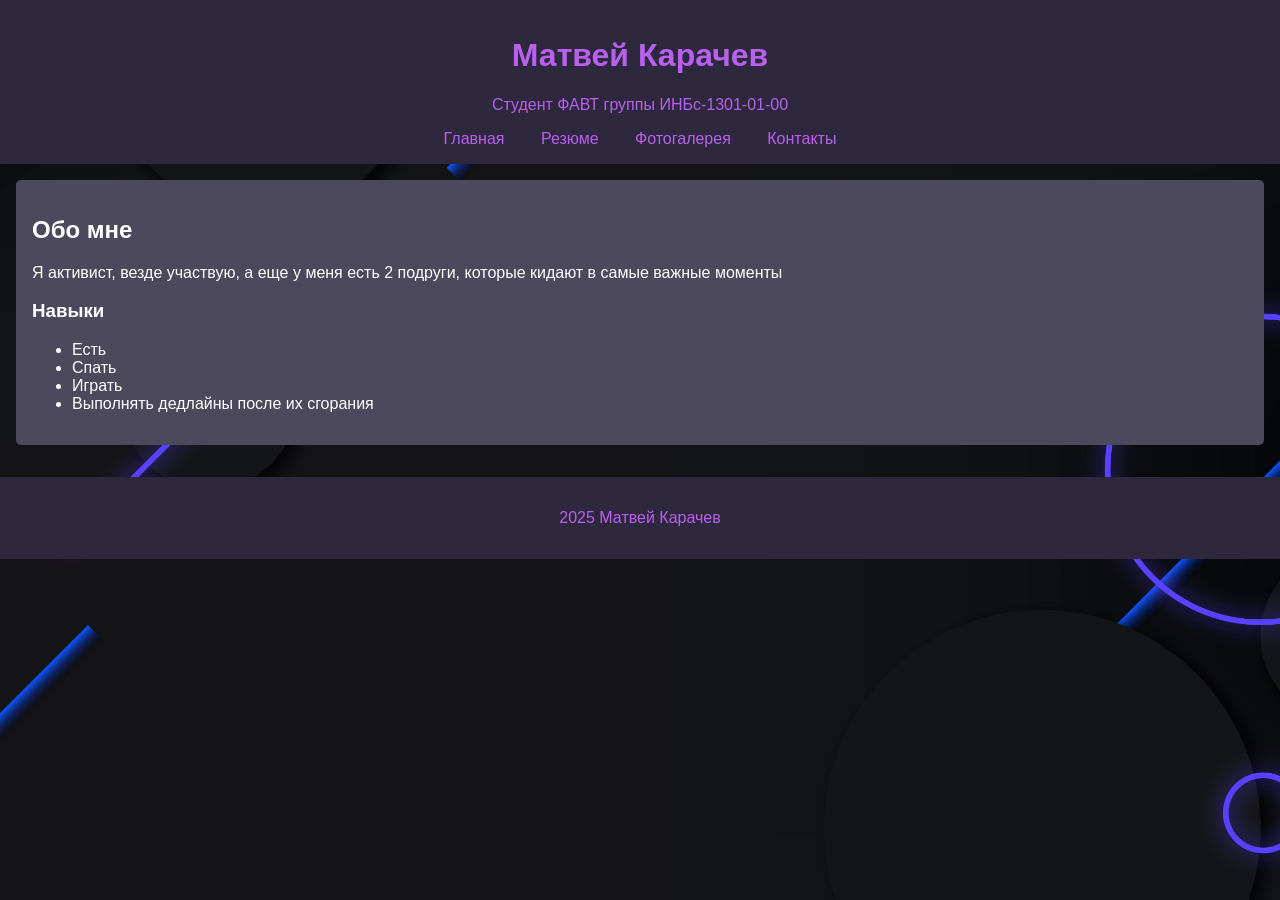
<file: index.html>
<!DOCTYPE html>
<html lang="ru">
<head>
    <meta charset="UTF-8">
    <meta name="viewport" content="width=device-width, initial-scale=1.0">
    <title>Моё портфолио - Главная</title>
    <link rel="stylesheet" href="css/styles.css">
    <link rel="icon" href="img/favicon.ico" type="image/x-icon">
</head>
<body>
    <header>
        <h1>Матвей Карачев</h1>
        <p>Студент ФАВТ группы ИНБс-1301-01-00</p>
        <nav>
            <ul>
                <li><a href="index.html">Главная</a></li>
                <li><a href="resume.html">Резюме</a></li>
                <li><a href="gallery.html">Фотогалерея</a></li>
                <li><a href="contact.html">Контакты</a></li>
            </ul>
        </nav>
    </header>

    <main>
        <section>
            <h2>Обо мне</h2>
            <p>Я активист, везде участвую, а еще у меня есть 2 подруги, которые кидают в самые важные моменты</p>

            <h3>Навыки</h3>
            <ul>
                <li>Есть</li>
                <li>Спать</li>
                <li>Играть</li>
                <li>Выполнять дедлайны после их сгорания</li>
            </ul>
        </section>
    </main>

    <footer>
        <p> 2025 Матвей Карачев</p>
    </footer>
</body>
</html>
</file>
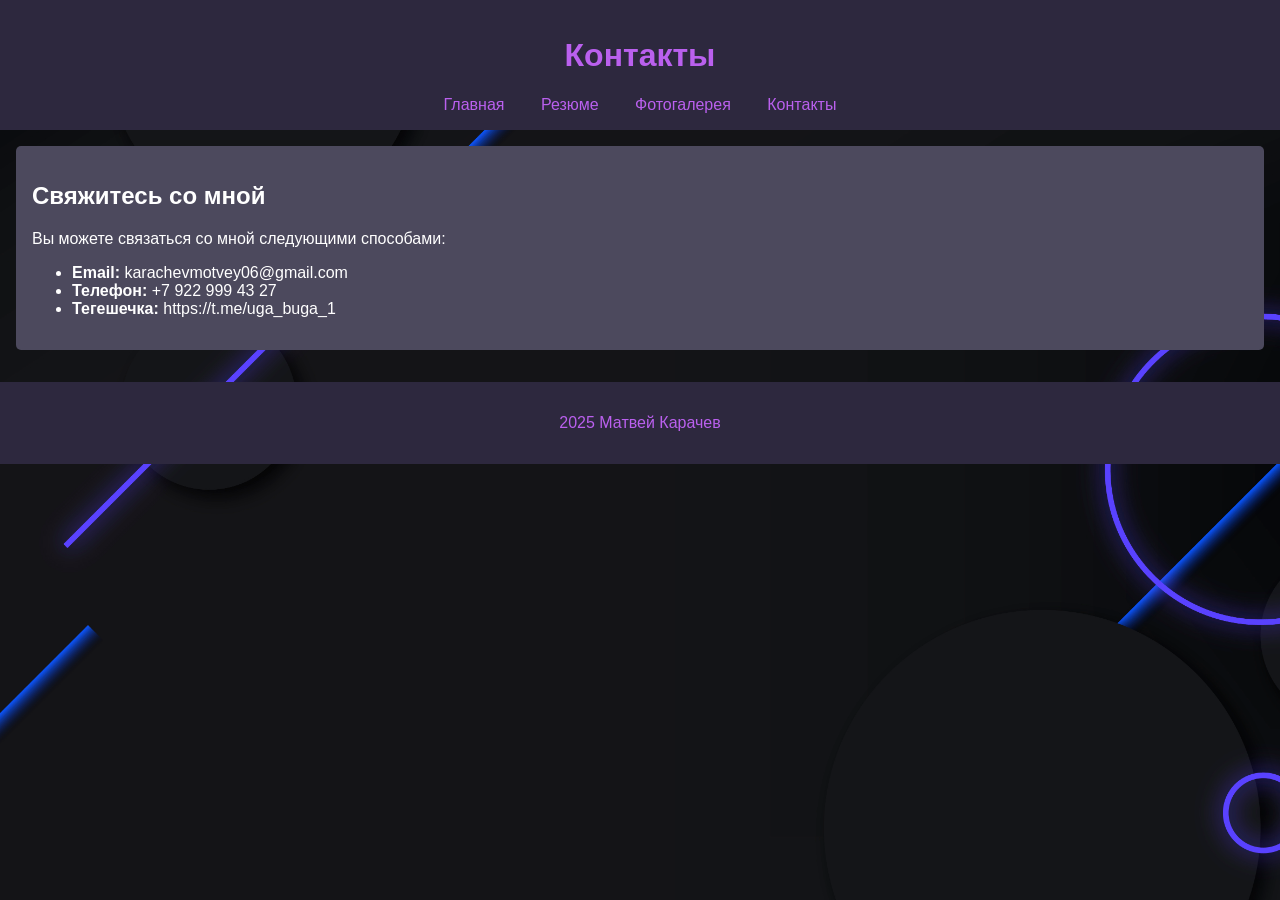
<file: contact.html>
<!DOCTYPE html>
<html lang="ru">
<head>
    <meta charset="UTF-8">
    <meta name="viewport" content="width=device-width, initial-scale=1.0">
    <title>Моё портфолио - Контакты</title>
    <link rel="stylesheet" href="css/styles.css">
    <link rel="icon" href="img/favicon.ico" type="image/x-icon">
</head>
<body>
    <header>
        <h1>Контакты</h1>
        <nav>
          <ul>
              <li><a href="index.html">Главная</a></li>
              <li><a href="resume.html">Резюме</a></li>
              <li><a href="gallery.html">Фотогалерея</a></li>
              <li><a href="contact.html">Контакты</a></li>
          </ul>
      </nav>
    </header>

    <main>
        <section>
            <h2>Свяжитесь со мной</h2>
            <p>Вы можете связаться со мной следующими способами:</p>
            <ul>
                <li><strong>Email:</strong> karachevmotvey06@gmail.com</li>
                <li><strong>Телефон:</strong> +7 922 999 43 27</li>
                <li><strong>Тегешечка:</strong> https://t.me/uga_buga_1</li>
            </ul>

        </section>
    </main>

    <footer>
        <p> 2025 Матвей Карачев</p>
    </footer>
</body>
</html>
</file>
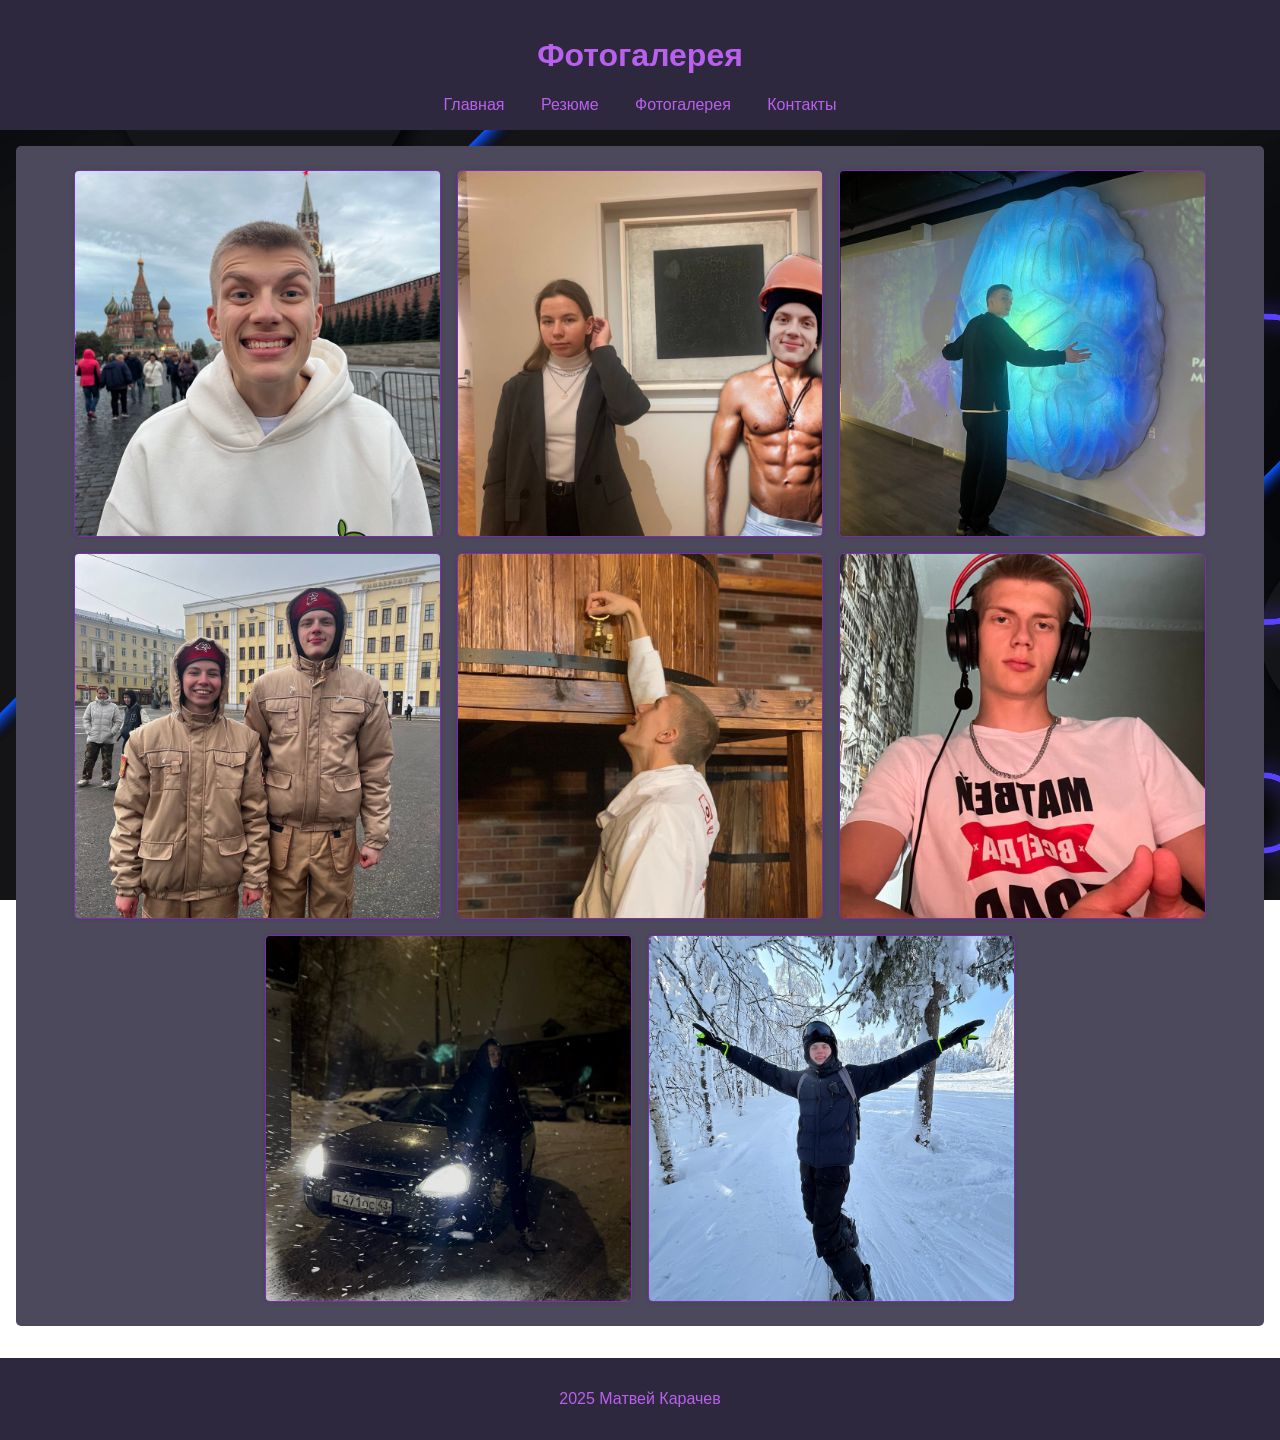
<file: gallery.html>
<!DOCTYPE html>
<html lang="ru">
<head>
    <meta charset="UTF-8">
    <meta name="viewport" content="width=device-width, initial-scale=1.0">
    <title>Моё портфолио - Фотогалерея</title>
    <link rel="stylesheet" href="css/styles.css">
    <link rel="icon" href="img/favicon.ico" type="image/x-icon">
</head>
<body>
    <header>
        <h1>Фотогалерея</h1>
        <nav>
          <ul>
              <li><a href="index.html">Главная</a></li>
              <li><a href="resume.html">Резюме</a></li>
              <li><a href="gallery.html">Фотогалерея</a></li>
              <li><a href="contact.html">Контакты</a></li>
          </ul>
      </nav>
    </header>

    <main>
        <section class="gallery">
            <img src="img/image1.jpg" alt>
            <img src="img/image2.jpg" alt>
            <img src="img/image3.jpg" alt>
            <img src="img/image4.jpg" alt>
            <img src="img/image5.jpg" alt>
            <img src="img/image6.jpg" alt>
            <img src="img/image7.jpg" alt>
            <img src="img/image8.jpg" alt>
        </section>
    </main>

    <footer>
        <p> 2025 Матвей Карачев</p>
    </footer>
</body>
</html>
</file>
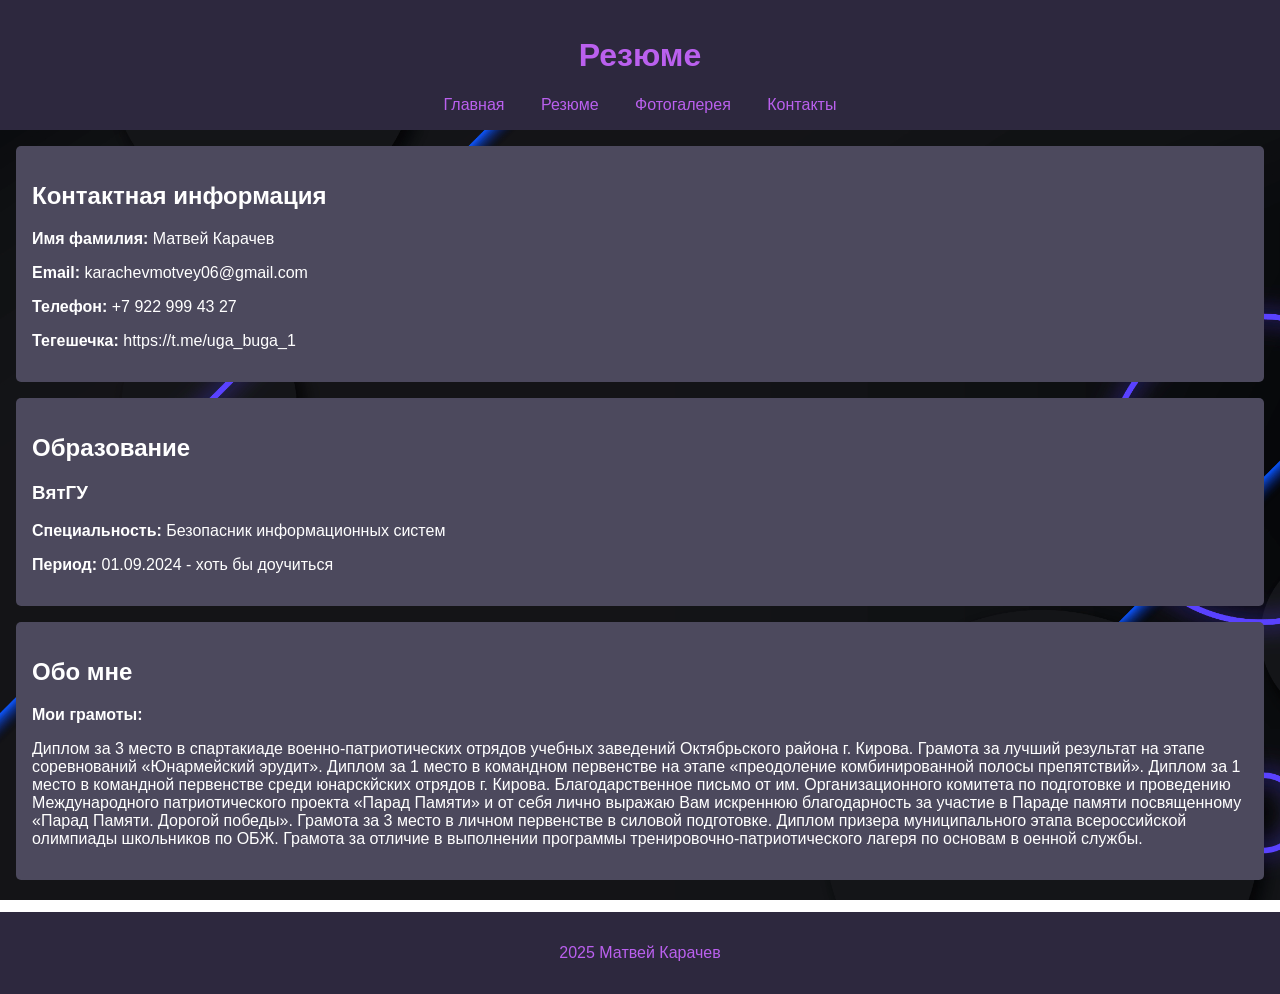
<file: resume.html>
<!DOCTYPE html>
<html lang="ru">
<head>
    <meta charset="UTF-8">
    <meta name="viewport" content="width=device-width, initial-scale=1.0">
    <title>Моё портфолио - Резюме</title>
    <link rel="stylesheet" href="css/styles.css">
    <link rel="icon" href="img/favicon.ico" type="image/x-icon">
</head>
<body>
    <header>
        <h1>Резюме</h1>
        <nav>
          <ul>
              <li><a href="index.html">Главная</a></li>
              <li><a href="resume.html">Резюме</a></li>
              <li><a href="gallery.html">Фотогалерея</a></li>
              <li><a href="contact.html">Контакты</a></li>
          </ul>
      </nav>
    </header>

    <main>
        <section>
            <h2>Контактная информация</h2>
            <p><strong>Имя фамилия:</strong> Матвей Карачев</p>
            <p><strong>Email:</strong> karachevmotvey06@gmail.com</p>
            <p><strong>Телефон:</strong> +7 922 999 43 27</p>
            <p><strong>Тегешечка:</strong> https://t.me/uga_buga_1</p>
        </section>


        <section>
            <h2>Образование</h2>
            <article>
                <h3>ВятГУ</h3>
                <p><strong>Специальность:</strong> Безопасник информационных систем </p>
                <p><strong>Период:</strong> 01.09.2024 - хоть бы доучиться</p>
            </article>
        </section>



        <section>
            <h2>Обо мне</h2>
            <p><strong>Мои грамоты:</strong> </p>
            <p>Диплом за 3 место в спартакиаде военно-патриотических
                 отрядов учебных заведений Октябрьского района г. 
                 Кирова. Грамота за лучший результат на этапе
                  соревнований «Юнармейский эрудит». Диплом за 1 
                  место в командном первенстве на этапе «преодоление 
                  комбинированной полосы препятствий». Диплом за 1 место 
                  в командной первенстве среди юнарскйских отрядов г. 
                  Кирова. Благодарственное письмо от им. Организационного
                   комитета по подготовке и проведению Международного 
                   патриотического проекта «Парад Памяти» и от себя лично
                    выражаю Вам искреннюю благодарность за участие 
                    в Параде памяти посвященному «Парад Памяти. Дорогой 
                    победы». Грамота за 3 место в личном первенстве в
                     силовой подготовке. Диплом призера муниципального 
                     этапа всероссийской олимпиады школьников по ОБЖ. 
                     Грамота за отличие в выполнении программы 
                     тренировочно-патриотического лагеря по основам в
                     оенной службы.</p>
        </section>

    </main>

    <footer>
        <p> 2025 Матвей Карачев</p>
    </footer>
</body>
</html>
</file>
<file: css/styles.css>
/* Общие стили */
body {
    background-image:url(../v1016-b-09.jpg) ;
    background-size: cover;
    background-repeat: no-repeat;
    background-attachment: fixed;
    font-family: sans-serif;
    margin: 0;
    padding: 0;
    color: #ffffff;
    
    
}

header, footer {
    background-color: #2D283E;
    color: #ba60ee;
    text-align: center;
    padding: 1em 0;
}

nav ul {
    padding: 0;
    margin: 0;
    list-style: none;
}

nav li {
    display: inline;
    margin: 0 1em;
}

nav a {
    color: #ba60ee;
    text-decoration: none;
}

main {
    padding: 1em;
}

section {
    margin-bottom: 1em;
    background-color: #4C495D;
    padding: 1em;
    border-radius: 5px;
}

/* Стили для галереи */
.gallery {
    display: flex;
    flex-wrap: wrap;
    justify-content: center; 
}

.gallery img {
    width: 30%; 
    margin: 0.5em;
    border: 1px solid #802BB1;
    border-radius: 5px;
    box-shadow: 0 0 5px rgba(0, 0, 0, 0.1);
    object-fit: cover; /* Для сохранения пропорций */
    aspect-ratio: 1 / 1; 

/* Стили для таблицы */
table {
    width: 100%;
    border-collapse: collapse;
}

th, td {
    border: 1px solid #04ff26;
    padding: 0.5em;
    text-align: left;
}

th {
    background-color: #1fe605;
}

/* Адаптивные стили */
@media (max-width: 768px) {
    nav li {
        display: block;
        margin: 0.5em 0;
    }

    .gallery img {
        width: 90%; /* Изображения во всю ширину на мобильных */
    }
}
</file>
